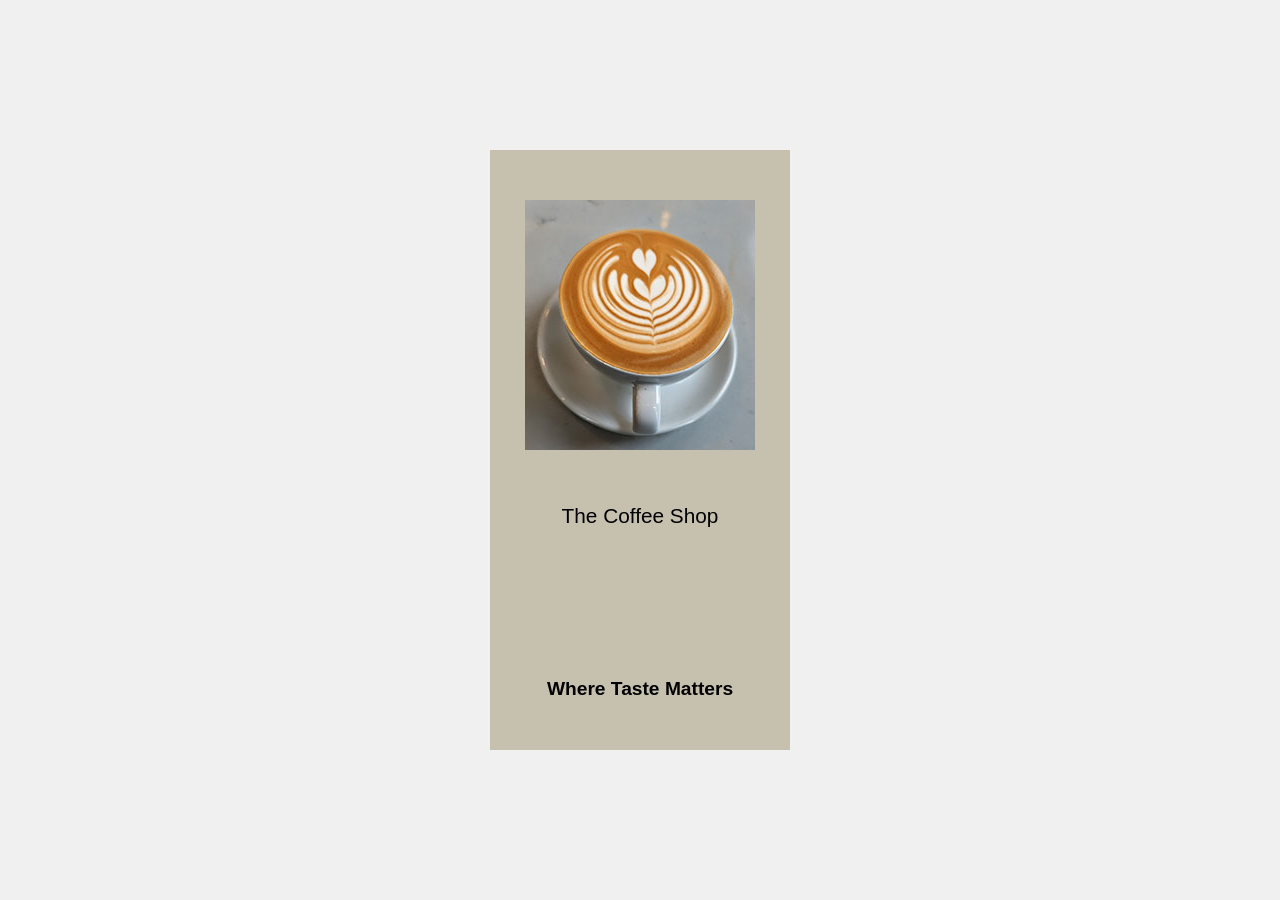
<file: projects/coffee-banner/index.html>
<!DOCTYPE html>
<html lang="en-GB">
<head>
    <meta charset="UTF-8">
    <meta name="viewport" content="width=device-width, initial-scale=1.0">
    <title>The Coffee Shop - Marketing Banner</title>
    <link rel="stylesheet" href="css/styles.css">
</head>
<body>
    <main class="banner-container" role="region" aria-label="Marketing Banner">
        <header>
            <img src="images/coffee-cup.jpg" alt="A cup of coffee with latte art in the shape of a heart" class="banner-image">
            <h1 class="primary-text">The Coffee Shop</h1>
        </header>
        <footer>
            <p class="footer-text">Where Taste Matters</p>
        </footer>
    </main>
</body>
</html>
</file>
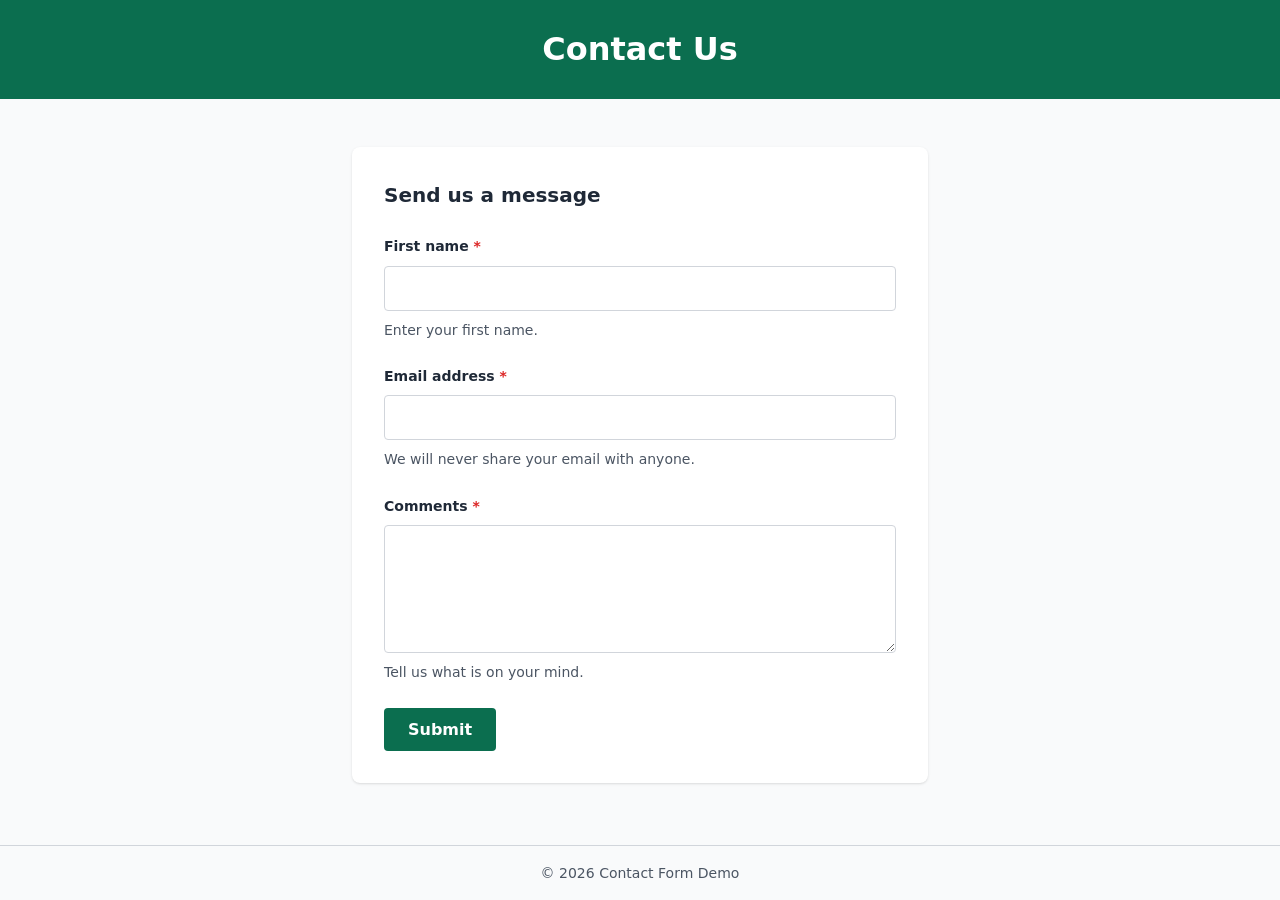
<file: projects/contact-form/index.html>
<!doctype html>
<html lang="en">
<head>
  <meta charset="UTF-8">
  <meta name="viewport" content="width=device-width, initial-scale=1.0">
  <title>Contact Us</title>
  <link rel="stylesheet" href="styles.css">
  <script src="form.js" defer></script>
</head>
<body>
  <header class="site-header">
    <h1 class="site-header__title">Contact Us</h1>
  </header>

  <main class="site-main">
    <section class="card" aria-labelledby="form-heading">
      <h2 class="card__heading" id="form-heading">Send us a message</h2>

      <form class="contact-form" id="contact-form" novalidate>

        <div class="form-field">
          <label class="form-field__label form-field__label--required" for="first-name">
            First name
          </label>
          <input
            class="form-field__input"
            type="text"
            id="first-name"
            name="firstName"
            autocomplete="given-name"
            required
            aria-required="true"
            aria-describedby="first-name-hint"
          >
          <span class="form-field__hint" id="first-name-hint">Enter your first name.</span>
        </div>

        <div class="form-field">
          <label class="form-field__label form-field__label--required" for="email">
            Email address
          </label>
          <input
            class="form-field__input"
            type="email"
            id="email"
            name="email"
            autocomplete="email"
            required
            aria-required="true"
            aria-describedby="email-hint"
          >
          <span class="form-field__hint" id="email-hint">We will never share your email with anyone.</span>
        </div>

        <div class="form-field">
          <label class="form-field__label form-field__label--required" for="comments">
            Comments
          </label>
          <textarea
            class="form-field__textarea"
            id="comments"
            name="comments"
            required
            aria-required="true"
            aria-describedby="comments-hint"
          ></textarea>
          <span class="form-field__hint" id="comments-hint">Tell us what is on your mind.</span>
        </div>

        <button class="btn btn--primary" type="submit">Submit</button>

      </form>
    </section>
  </main>

  <footer class="site-footer">
    <p>&copy; 2026 Contact Form Demo</p>
  </footer>
</body>
</html>
</file>
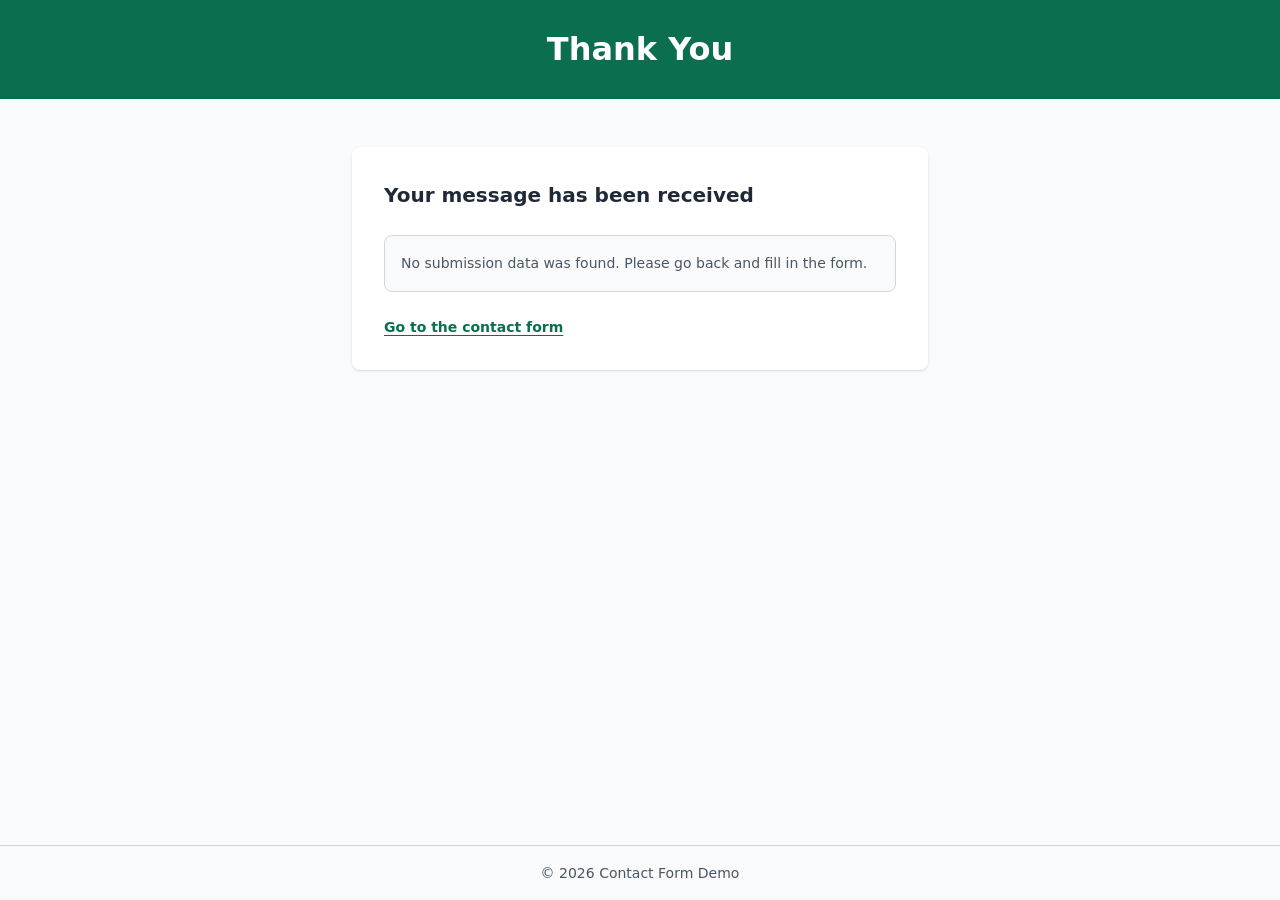
<file: projects/contact-form/thankyou.html>
<!doctype html>
<html lang="en">
<head>
  <meta charset="UTF-8">
  <meta name="viewport" content="width=device-width, initial-scale=1.0">
  <title>Thank You</title>
  <link rel="stylesheet" href="styles.css">
  <script src="thankyou.js" defer></script>
</head>
<body>
  <header class="site-header">
    <h1 class="site-header__title">Thank You</h1>
  </header>

  <main class="site-main">
    <section class="card" aria-labelledby="thankyou-heading">
      <h2 class="card__heading" id="thankyou-heading">Your message has been received</h2>

      <div class="thankyou-panel" id="thankyou-panel">
        <!-- Populated by thankyou.js -->
      </div>
    </section>
  </main>

  <footer class="site-footer">
    <p>&copy; 2026 Contact Form Demo</p>
  </footer>
</body>
</html>
</file>
<file: projects/coffee-banner/css/styles.css>
/* Design Tokens */
:root {
    --bg-color: #c6c0af;
    --text-color: #000000;
    --font-family: 'Verdana', sans-serif;
    --primary-font-size: 1.3rem;
    --footer-font-size: 1.2rem;
    --spacing-50: 50px;
}

/* Reset */
* {
    margin: 0;
    padding: 0;
    box-sizing: border-box;
}

body {
    display: flex;
    justify-content: center;
    align-items: center;
    min-height: 100vh;
    background-color: #f0f0f0;
    color: var(--text-color);
}

/* Banner Styles */
.banner-container {
    width: 300px;
    height: 600px;
    background-color: var(--bg-color);
    display: flex;
    flex-direction: column;
    align-items: center;
    position: relative;
    overflow: hidden;
}

.banner-image {
    width: 230px;
    height: 250px;
    margin-top: var(--spacing-50);
    object-fit: cover;
}

.primary-text {
    font-family: var(--font-family);
    font-size: var(--primary-font-size);
    font-weight: normal;
    margin-top: var(--spacing-50);
    text-align: center;
}

footer {
    position: absolute;
    bottom: var(--spacing-50);
    width: 100%;
    text-align: center;
}

.footer-text {
    font-family: var(--font-family);
    font-size: var(--footer-font-size);
    font-weight: bold;
}
</file>
<file: projects/contact-form/styles.css>
/* ==========================================================================
   Design Tokens
   ========================================================================== */

:root {
  /* Colours */
  --colour-text-primary: #1f2937;
  --colour-text-secondary: #4b5563;
  --colour-text-inverse: #ffffff;
  --colour-surface-default: #ffffff;
  --colour-surface-subtle: #f9fafb;
  --colour-surface-accent: #0b6e4f;
  --colour-surface-accent-hover: #095c41;
  --colour-border-default: #d1d5db;
  --colour-border-focus: #0b6e4f;
  --colour-error: #dc2626;
  --colour-success-bg: #ecfdf5;
  --colour-success-border: #6ee7b7;

  /* Spacing */
  --space-1: 0.25rem;
  --space-2: 0.5rem;
  --space-3: 0.75rem;
  --space-4: 1rem;
  --space-6: 1.5rem;
  --space-8: 2rem;
  --space-12: 3rem;
  --space-16: 4rem;

  /* Typography */
  --font-size-1: 0.875rem;
  --font-size-2: 1rem;
  --font-size-3: 1.25rem;
  --font-size-4: 1.5rem;
  --font-size-5: 2rem;
  --font-family-base: system-ui, -apple-system, sans-serif;
  --line-height-base: 1.6;

  /* Radii */
  --radius-1: 0.25rem;
  --radius-2: 0.5rem;

  /* Shadows */
  --shadow-card: 0 1px 3px 0 rgb(0 0 0 / 0.1), 0 1px 2px -1px rgb(0 0 0 / 0.1);
}

/* ==========================================================================
   Base Reset
   ========================================================================== */

*,
*::before,
*::after {
  box-sizing: border-box;
  margin: 0;
  padding: 0;
}

body {
  font-family: var(--font-family-base);
  font-size: var(--font-size-2);
  color: var(--colour-text-primary);
  background-color: var(--colour-surface-subtle);
  line-height: var(--line-height-base);
  min-height: 100vh;
  display: flex;
  flex-direction: column;
}

/* ==========================================================================
   Site Header
   ========================================================================== */

.site-header {
  background-color: var(--colour-surface-accent);
  color: var(--colour-text-inverse);
  padding: var(--space-6) var(--space-4);
  text-align: center;
}

.site-header__title {
  font-size: var(--font-size-4);
  font-weight: 700;
}

/* ==========================================================================
   Site Main
   ========================================================================== */

.site-main {
  flex: 1;
  padding: var(--space-8) var(--space-4);
  display: flex;
  justify-content: center;
  align-items: flex-start;
}

/* ==========================================================================
   Card
   ========================================================================== */

.card {
  background-color: var(--colour-surface-default);
  border-radius: var(--radius-2);
  box-shadow: var(--shadow-card);
  padding: var(--space-8);
  width: 100%;
  max-width: 36rem;
}

.card__heading {
  font-size: var(--font-size-3);
  font-weight: 600;
  margin-bottom: var(--space-6);
  color: var(--colour-text-primary);
}

/* ==========================================================================
   Form
   ========================================================================== */

.contact-form {
  display: flex;
  flex-direction: column;
  gap: var(--space-6);
}

.form-field {
  display: flex;
  flex-direction: column;
  gap: var(--space-2);
}

.form-field__label {
  font-size: var(--font-size-1);
  font-weight: 600;
  color: var(--colour-text-primary);
}

.form-field__label--required::after {
  content: " *";
  color: var(--colour-error);
  aria-hidden: true;
}

.form-field__input,
.form-field__textarea {
  border: 1px solid var(--colour-border-default);
  border-radius: var(--radius-1);
  font-family: var(--font-family-base);
  font-size: var(--font-size-2);
  padding: var(--space-3) var(--space-4);
  color: var(--colour-text-primary);
  background-color: var(--colour-surface-default);
  transition: border-color 0.15s ease, box-shadow 0.15s ease;
  width: 100%;
}

.form-field__input:focus,
.form-field__textarea:focus {
  outline: 2px solid var(--colour-border-focus);
  outline-offset: 2px;
  border-color: var(--colour-border-focus);
}

.form-field__textarea {
  resize: vertical;
  min-height: 8rem;
}

.form-field__hint {
  font-size: var(--font-size-1);
  color: var(--colour-text-secondary);
}

/* ==========================================================================
   Submit Button
   ========================================================================== */

.btn {
  display: inline-block;
  font-family: var(--font-family-base);
  font-size: var(--font-size-2);
  font-weight: 600;
  padding: var(--space-3) var(--space-6);
  border: none;
  border-radius: var(--radius-1);
  cursor: pointer;
  text-align: center;
  transition: background-color 0.15s ease;
}

.btn--primary {
  background-color: var(--colour-surface-accent);
  color: var(--colour-text-inverse);
  align-self: flex-start;
}

.btn--primary:hover {
  background-color: var(--colour-surface-accent-hover);
}

.btn--primary:focus {
  outline: 2px solid var(--colour-border-focus);
  outline-offset: 2px;
}

/* ==========================================================================
   Thank You Panel
   ========================================================================== */

.thankyou-panel {
  display: flex;
  flex-direction: column;
  gap: var(--space-6);
}

.thankyou-panel__message {
  font-size: var(--font-size-3);
  font-weight: 600;
  color: var(--colour-surface-accent);
}

.thankyou-panel__intro {
  color: var(--colour-text-secondary);
}

.summary {
  background-color: var(--colour-success-bg);
  border: 1px solid var(--colour-success-border);
  border-radius: var(--radius-2);
  padding: var(--space-6);
  display: flex;
  flex-direction: column;
  gap: var(--space-4);
}

.summary__row {
  display: flex;
  flex-direction: column;
  gap: var(--space-1);
}

.summary__label {
  font-size: var(--font-size-1);
  font-weight: 600;
  color: var(--colour-text-secondary);
  text-transform: uppercase;
  letter-spacing: 0.05em;
}

.summary__value {
  font-size: var(--font-size-2);
  color: var(--colour-text-primary);
  word-break: break-word;
  white-space: pre-wrap;
}

.thankyou-panel__back-link {
  color: var(--colour-surface-accent);
  font-size: var(--font-size-1);
  font-weight: 600;
  text-underline-offset: 3px;
}

.thankyou-panel__back-link:hover {
  color: var(--colour-surface-accent-hover);
}

.thankyou-panel__back-link:focus {
  outline: 2px solid var(--colour-border-focus);
  outline-offset: 2px;
  border-radius: var(--radius-1);
}

/* Fallback notice when no data is found */
.notice {
  background-color: var(--colour-surface-subtle);
  border: 1px solid var(--colour-border-default);
  border-radius: var(--radius-2);
  padding: var(--space-4);
  font-size: var(--font-size-1);
  color: var(--colour-text-secondary);
}

/* ==========================================================================
   Site Footer
   ========================================================================== */

.site-footer {
  text-align: center;
  padding: var(--space-4);
  font-size: var(--font-size-1);
  color: var(--colour-text-secondary);
  border-top: 1px solid var(--colour-border-default);
}

/* ==========================================================================
   Reduced Motion
   ========================================================================== */

@media (prefers-reduced-motion: reduce) {
  * {
    animation-duration: 0.01ms !important;
    animation-iteration-count: 1 !important;
    transition-duration: 0.01ms !important;
    scroll-behavior: auto !important;
  }
}

/* ==========================================================================
   Responsive — wider viewports
   ========================================================================== */

@media (min-width: 48rem) {
  .site-header__title {
    font-size: var(--font-size-5);
  }

  .site-main {
    padding: var(--space-12) var(--space-8);
  }
}
</file>
